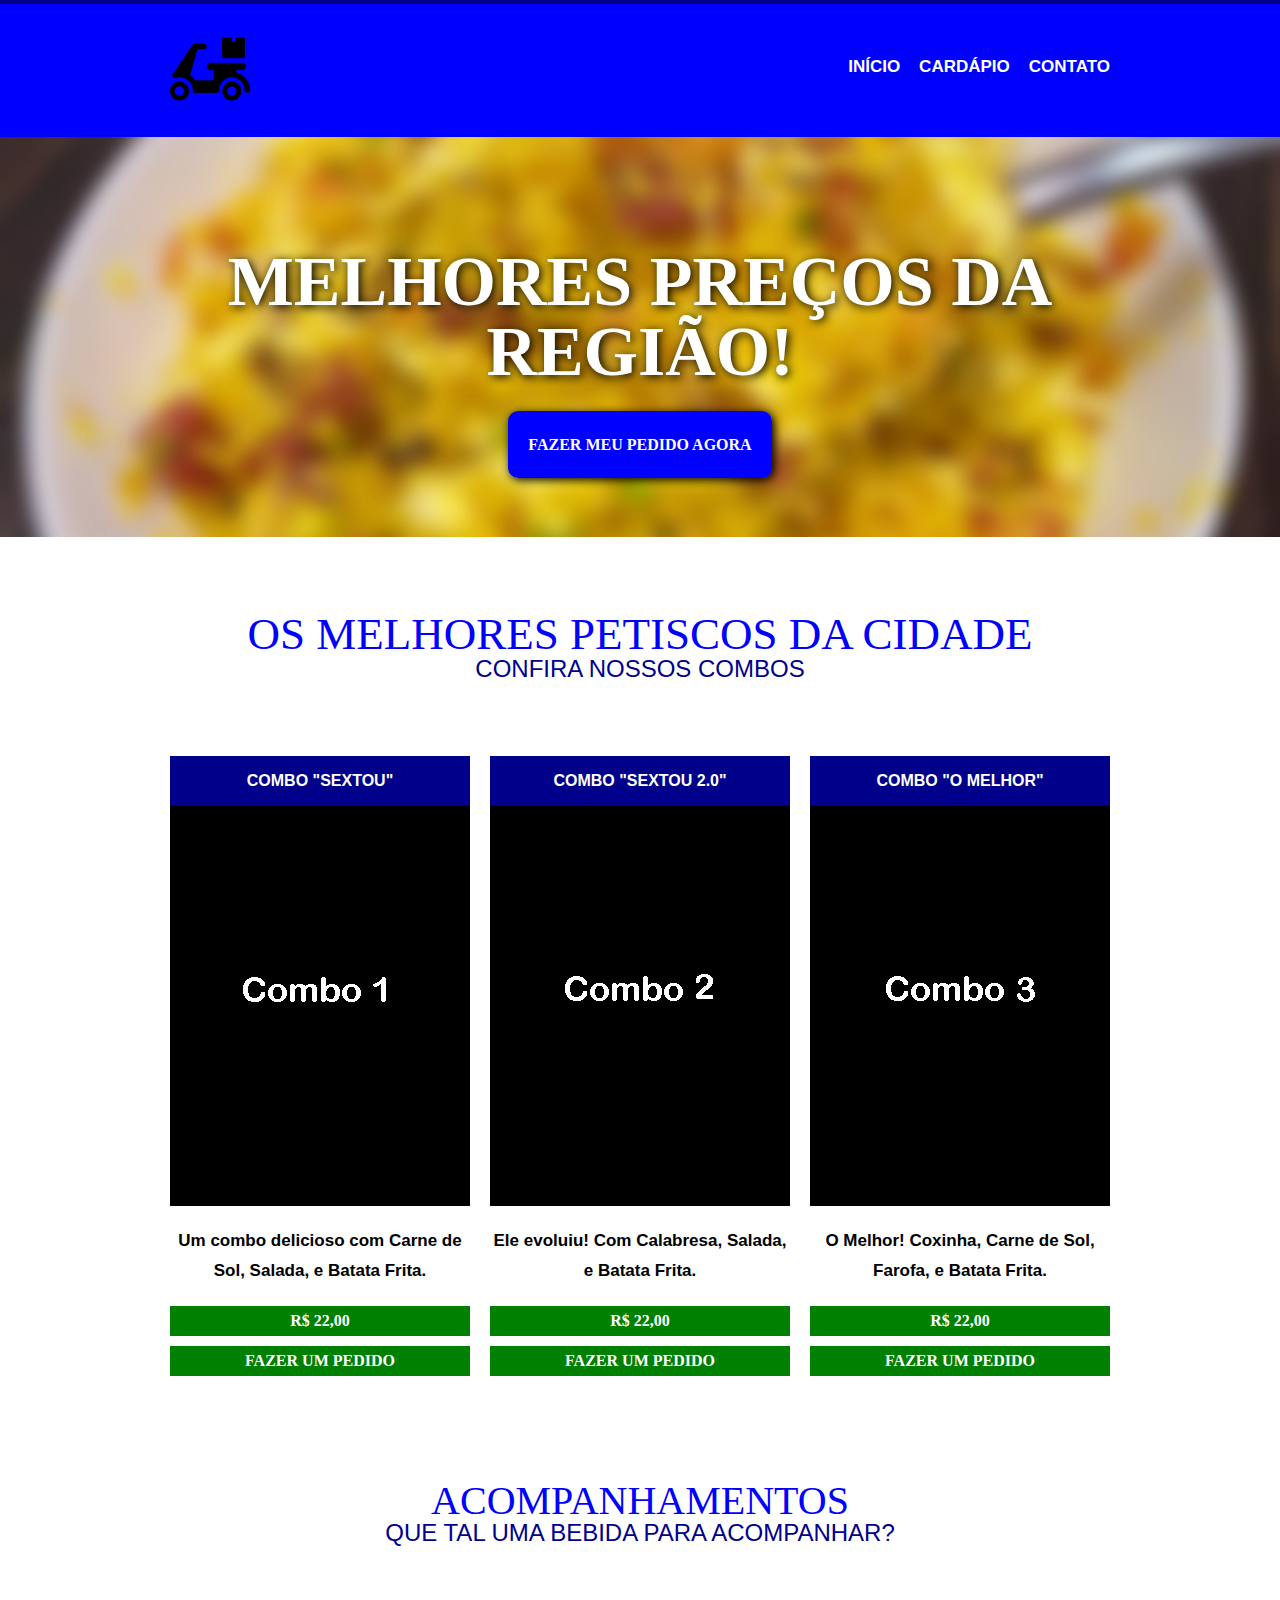
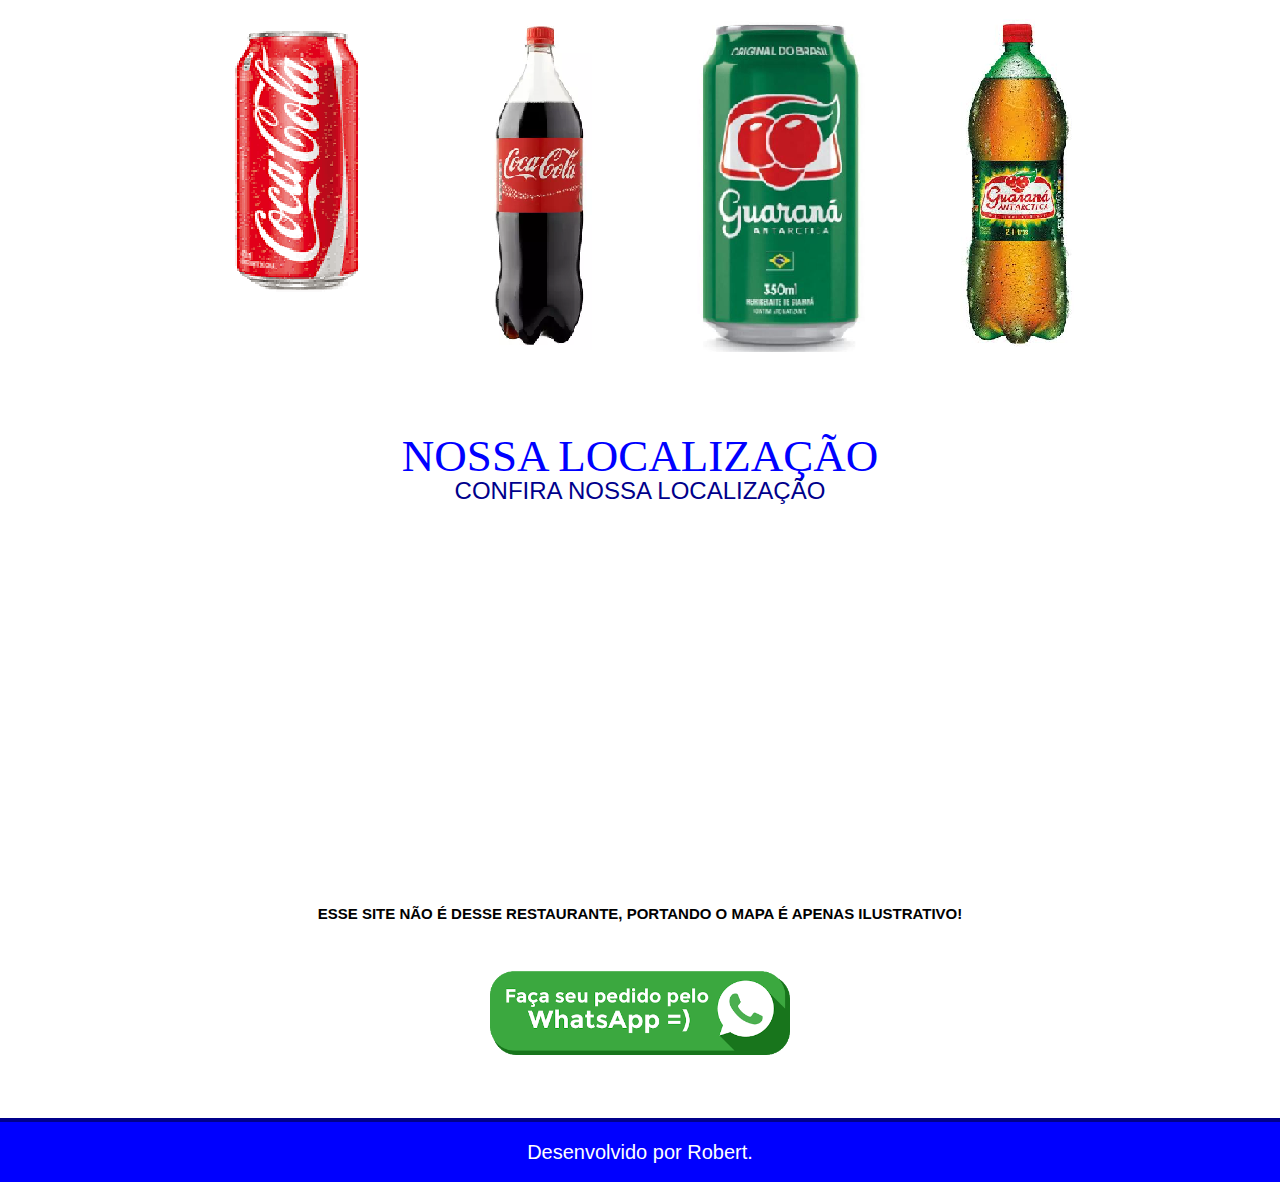
<file: HTML-CSS/DeliveryOnlineComWhatsapp/index.html>
<!DOCTYPE html>
<html>
<head>
	<meta charset="utf-8">
	<meta name="viewport" content="width=device-width, initial-scale=1">

	<title>Loja Tal Delivery</title>


	<link rel="stylesheet" href="css/style.css">
	<link rel="stylesheet" href="css/normalize.css">
	<link rel="stylesheet" href="css/reset.css">
	<link rel="stylesheet" href="css/grid.css">
	<link rel="stylesheet" href="css/mobile.css">

	<link rel="icon" type="image/png" href="img/logo.png"/>
</head>
<body>

<!-- Topo do Menu site-->

	<div class="one"> <!-- Isso é aquela barrinha no topo do meu --> </div>
	<header class="header">
		<div class="container">
			<a href="index.html" class="grid-4">
				<img src="img/logo.png" width="80px" alt="logo loja tal delivery" />
			</a>

		<nav class="grid-12 topo">
			<ul>

				<li><a href="index.html">Início</a></li>
				<li><a href="#">Cardápio</a></li>
				<li><a href="#">Contato</a></li>

			</ul>
		</nav>
		</div>
		
	</header>
	

<!-- Fim do Menu -->

<!-- Banner do site -->

<section class="banner">
	<div class="container">
		<h1>Melhores Preços da Região!</h1>
		<a href="#" target="_blank">Fazer meu pedido agora</a>
	</div>
</section>

<!-- Fim Banner -->

<!-- Combos -->

	<section class="petiscos">
		<div class="container">

			<h2>Os melhores petiscos da cidade</h2>
			<p>Confira nossos combos</p>

			<ul class="combo">

				<li class="grid-1-3">
					<h3>Combo "Sextou"</h3>
					<img src="img/combo1.png" alt="combo1">
					<p>Um combo delicioso com <strong>Carne de Sol</b>, <b>Salada</b>, e <b>Batata Frita.</b></p>
					<h4><a href="#">R$ 22,00</a></h4>
					<h4><a href="https://api.whatsapp.com/send?phone=5581988981009&text=Ol%C3%A1%2C%20pelo%20site%20e%20quero%20o%20*COMBO%20%22SEXTOU%22*" target="_blank">Fazer um pedido</a></h4>
				</li>


				<li class="grid-1-3">
					<h3>Combo "Sextou 2.0"</h3>
					<img src="img/combo2.png" alt="combo2">
					<p>Ele evoluiu! Com <b>Calabresa</b>, <b>Salada</b>, e <b>Batata Frita.</b></p>
					<h4><a href="#">R$ 22,00</a></h4>
					<h4><a href="#">Fazer um pedido</a></h4>
				</li>

				<li class="grid-1-3">
					<h3>Combo "O melhor"</h3>
					<img src="img/combo3.png" alt="combo3">
					<p>O Melhor! <b>Coxinha</b>, <b>Carne de Sol</b>, <b>Farofa</b>, <b>e Batata Frita.</b></p>
					<h4><a href="#">R$ 22,00</a></h4>
					<h4><a href="#">Fazer um pedido</a></h4>
				</li>
			</ul>
		</div>
	</section>

<!-- Fim dos Combos -->

<!-- Slide -->

<section class="slide">
	<div class="container">
		<h3>Acompanhamentos</h3>
		<p>Que tal uma bebida para acompanhar?</p>
		<div class="itens">
			<img src="img/coca-cola.png" alt="ColaCola">
			<img src="img/coca-cola2l.png" alt="ColaCola2L">
			<img src="img/guarana.png" alt="Guarana">
			<img src="img/guarana2l.png" alt="Guarana2L">
			<img src="img/pepsi.png" alt="Pepsi">
			<img src="img/pepsi2l.png" alt="Pepsi2L">
		</div>
	</div>
</section>

<!-- Fim Slide -->

<!-- Localização -->
	<section class="localizacao">
		<div class="container">
			<h2>Nossa Localização</h2>
			<p>Confira nossa localização</p>

			<iframe class="mapa" src="https://www.google.com/maps/embed?pb=!1m18!1m12!1m3!1d63209.90982363726!2d-34.946882720898415!3d-8.038120899999985!2m3!1f0!2f0!3f0!3m2!1i1024!2i768!4f13.1!3m3!1m2!1s0x7ab19012db68f37%3A0x19a5dffb88c37efa!2sParraxax%C3%A1!5e0!3m2!1spt-BR!2sbr!4v1625757223040!5m2!1spt-BR!2sbr" width="600" height="450" style="border:0;" allowfullscreen="" loading="lazy"></iframe>

			<h4>Esse site não é desse restaurante, portando o mapa é apenas ilustrativo!</h4>

			<a href="#" target="_blank"><img src="img/pedidozap.png" alt="Fazer pedido" width="300"></a>
		</div>
	</section>
<!-- Fim Localização -->

<!-- Rodapé -->
	
	<div class="one"> </div>
		<section class="rodape">
			<div class="container">
				<h3>Desenvolvido por Robert.</h3>
			</div>
		</section>
<!-- Fim Rodapé -->
</body>
</html>
</file>
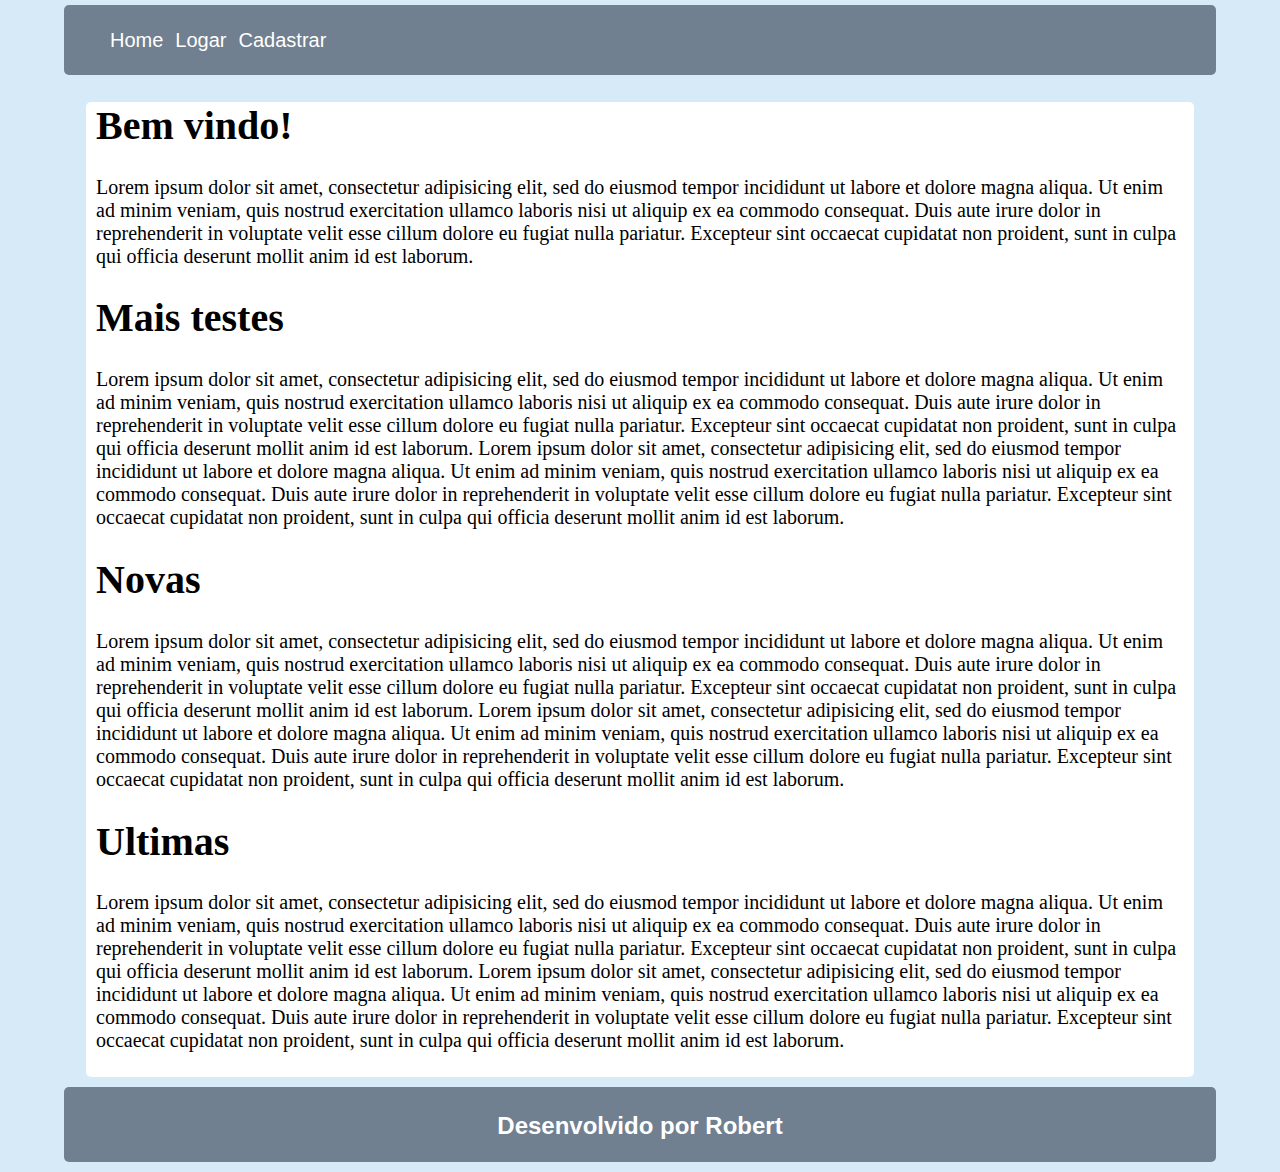
<file: HTML-CSS/PainelLogin/index.html>
<!doctype html>
	<html>
		<head>
			<title>Inicio | Site</title>
			
			<meta charset="utf-8">
			<meta http-equiv="X-UA-Compatible" content="IE=edge">
			<meta name="viewport" content="width=device-width, initial-scale=1.0">

			<link rel="stylesheet" href="CSS/index.css">
		</head>


		<body>
			<div id="menu">
				<ul>
					<li><a href="index.html">Home</a></li>
					<li><a href="login.html">Logar</a></li>
					<li><a href="cadastrar.html">Cadastrar</a></li>
				</ul>
			</div>

			<div id="main">
				<h1>Bem vindo!</h1>
				<p>Lorem ipsum dolor sit amet, consectetur adipisicing elit, sed do eiusmod
				tempor incididunt ut labore et dolore magna aliqua. Ut enim ad minim veniam,
				quis nostrud exercitation ullamco laboris nisi ut aliquip ex ea commodo
				consequat. Duis aute irure dolor in reprehenderit in voluptate velit esse
				cillum dolore eu fugiat nulla pariatur. Excepteur sint occaecat cupidatat non
				proident, sunt in culpa qui officia deserunt mollit anim id est laborum.</p>

				<h1>Mais testes</h1>
				<p>Lorem ipsum dolor sit amet, consectetur adipisicing elit, sed do eiusmod
				tempor incididunt ut labore et dolore magna aliqua. Ut enim ad minim veniam,
				quis nostrud exercitation ullamco laboris nisi ut aliquip ex ea commodo
				consequat. Duis aute irure dolor in reprehenderit in voluptate velit esse
				cillum dolore eu fugiat nulla pariatur. Excepteur sint occaecat cupidatat non
				proident, sunt in culpa qui officia deserunt mollit anim id est laborum.
				Lorem ipsum dolor sit amet, consectetur adipisicing elit, sed do eiusmod
				tempor incididunt ut labore et dolore magna aliqua. Ut enim ad minim veniam,
				quis nostrud exercitation ullamco laboris nisi ut aliquip ex ea commodo
				consequat. Duis aute irure dolor in reprehenderit in voluptate velit esse
				cillum dolore eu fugiat nulla pariatur. Excepteur sint occaecat cupidatat non
				proident, sunt in culpa qui officia deserunt mollit anim id est laborum.
				</p>
				<h1>Novas</h1>
				<p>Lorem ipsum dolor sit amet, consectetur adipisicing elit, sed do eiusmod
				tempor incididunt ut labore et dolore magna aliqua. Ut enim ad minim veniam,
				quis nostrud exercitation ullamco laboris nisi ut aliquip ex ea commodo
				consequat. Duis aute irure dolor in reprehenderit in voluptate velit esse
				cillum dolore eu fugiat nulla pariatur. Excepteur sint occaecat cupidatat non
				proident, sunt in culpa qui officia deserunt mollit anim id est laborum.
				Lorem ipsum dolor sit amet, consectetur adipisicing elit, sed do eiusmod
				tempor incididunt ut labore et dolore magna aliqua. Ut enim ad minim veniam,
				quis nostrud exercitation ullamco laboris nisi ut aliquip ex ea commodo
				consequat. Duis aute irure dolor in reprehenderit in voluptate velit esse
				cillum dolore eu fugiat nulla pariatur. Excepteur sint occaecat cupidatat non
				proident, sunt in culpa qui officia deserunt mollit anim id est laborum.
				</p>
				<h1>Ultimas</h1>
				<p>Lorem ipsum dolor sit amet, consectetur adipisicing elit, sed do eiusmod
				tempor incididunt ut labore et dolore magna aliqua. Ut enim ad minim veniam,
				quis nostrud exercitation ullamco laboris nisi ut aliquip ex ea commodo
				consequat. Duis aute irure dolor in reprehenderit in voluptate velit esse
				cillum dolore eu fugiat nulla pariatur. Excepteur sint occaecat cupidatat non
				proident, sunt in culpa qui officia deserunt mollit anim id est laborum.
				Lorem ipsum dolor sit amet, consectetur adipisicing elit, sed do eiusmod
				tempor incididunt ut labore et dolore magna aliqua. Ut enim ad minim veniam,
				quis nostrud exercitation ullamco laboris nisi ut aliquip ex ea commodo
				consequat. Duis aute irure dolor in reprehenderit in voluptate velit esse
				cillum dolore eu fugiat nulla pariatur. Excepteur sint occaecat cupidatat non
				proident, sunt in culpa qui officia deserunt mollit anim id est laborum.
				</p>
			</div>

			<div id="footer">
				<h2>Desenvolvido por Robert</h2>
			</div>
		</body>
	</html>
</file>
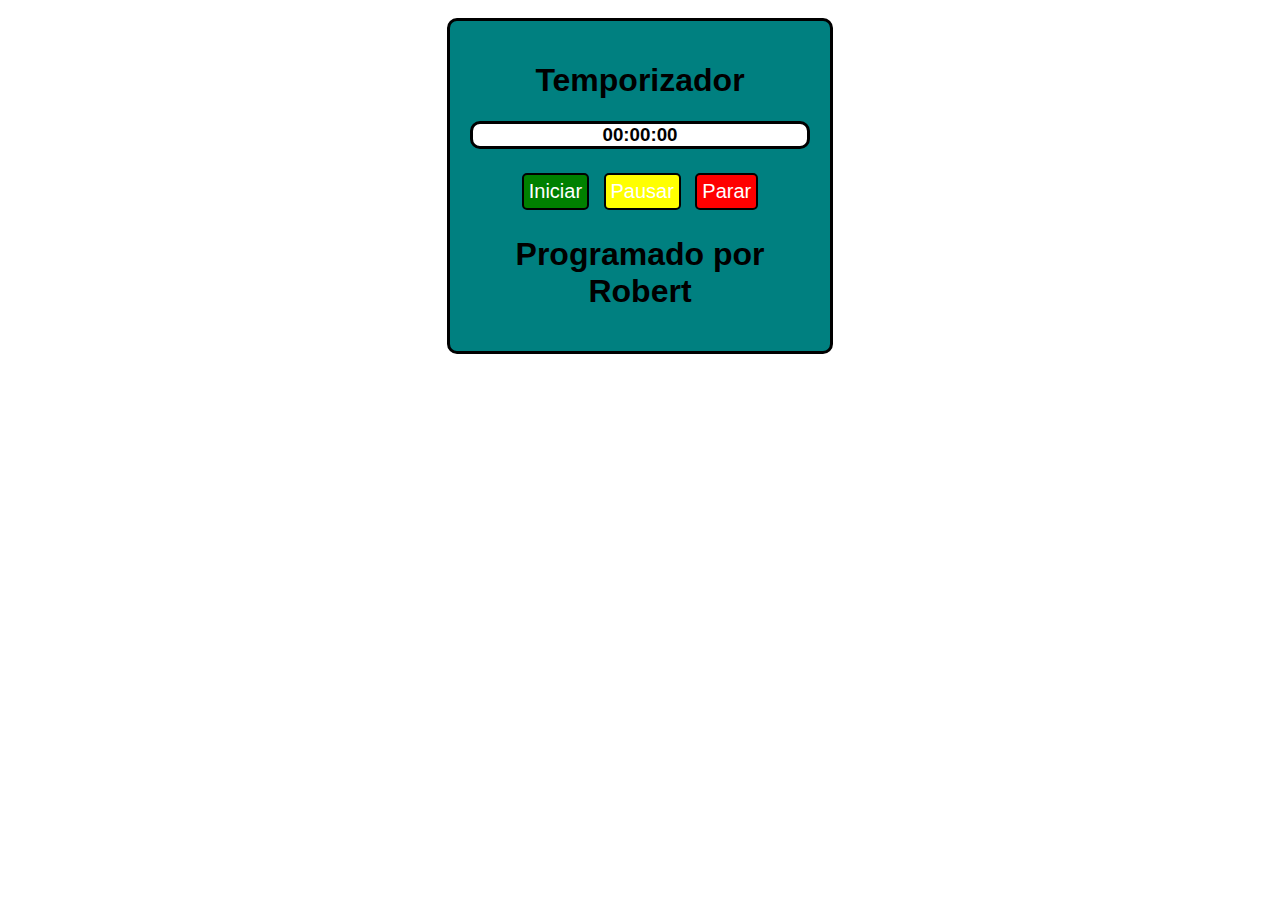
<file: Javascript/Temporizador/index.html>
<!DOCTYPE html>
<html>
<head>
	<meta charset="utf-8">
	<meta name="viewport" content="width=device-width, initial-scale=1">
	<link rel="stylesheet" type="text/css" href="style.css">
	<title>Cronometro</title>
</head>
<body>

	<br>
	<div class="container">
		<h1>Temporizador</h1>
		<h3 id="cont">00:00:00</h3>
		<button onclick="start()" class="btn-start">Iniciar</button>
		<button onclick="pause()" class="btn-pause">Pausar</button>
		<button onclick="stop()" class="btn-stop">Parar</button>
		<br>
	<h1>Programado por Robert</h1>
	</div>
</body>
<script src="script.js"></script>
</html>
</file>
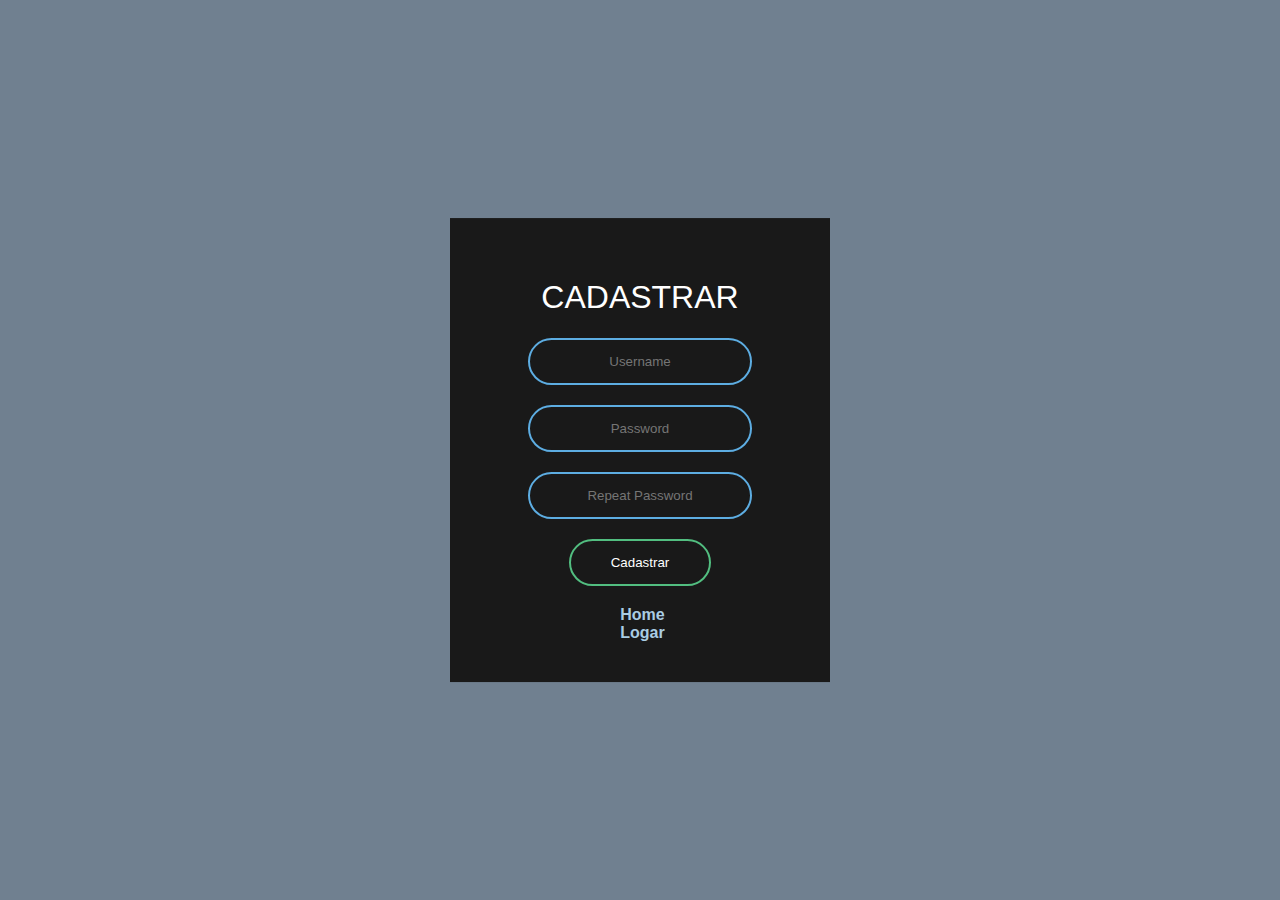
<file: HTML-CSS/PainelLogin/cadastrar.html>
<!doctype html>
	<html>
		<head>
			<title>Cadastrar | Site</title>

			<meta charset="utf-8">
			<meta http-equiv="X-UA-Compatible" content="IE=edge">
			<meta name="viewport" content="width=device-width, initial-scale=1.0">
			
			<link rel="stylesheet" href="CSS/cadastrar.css">
		</head>


		<body>

					<form class="box" action="login.html">
						<h1>Cadastrar</h1>
						<input type="text" name="User" placeholder="Username">
						<input type="password" name="Pass" placeholder="Password">
						<input type="password" name="Pass" placeholder="Repeat Password">
						<input type="submit" name="Cadastrar" value="Cadastrar">
						<h4><a href="index.html">Home</a></h4> <h4><a href="login.html">Logar</a></h4>
					</form>

		</body>
	</html>
</file>
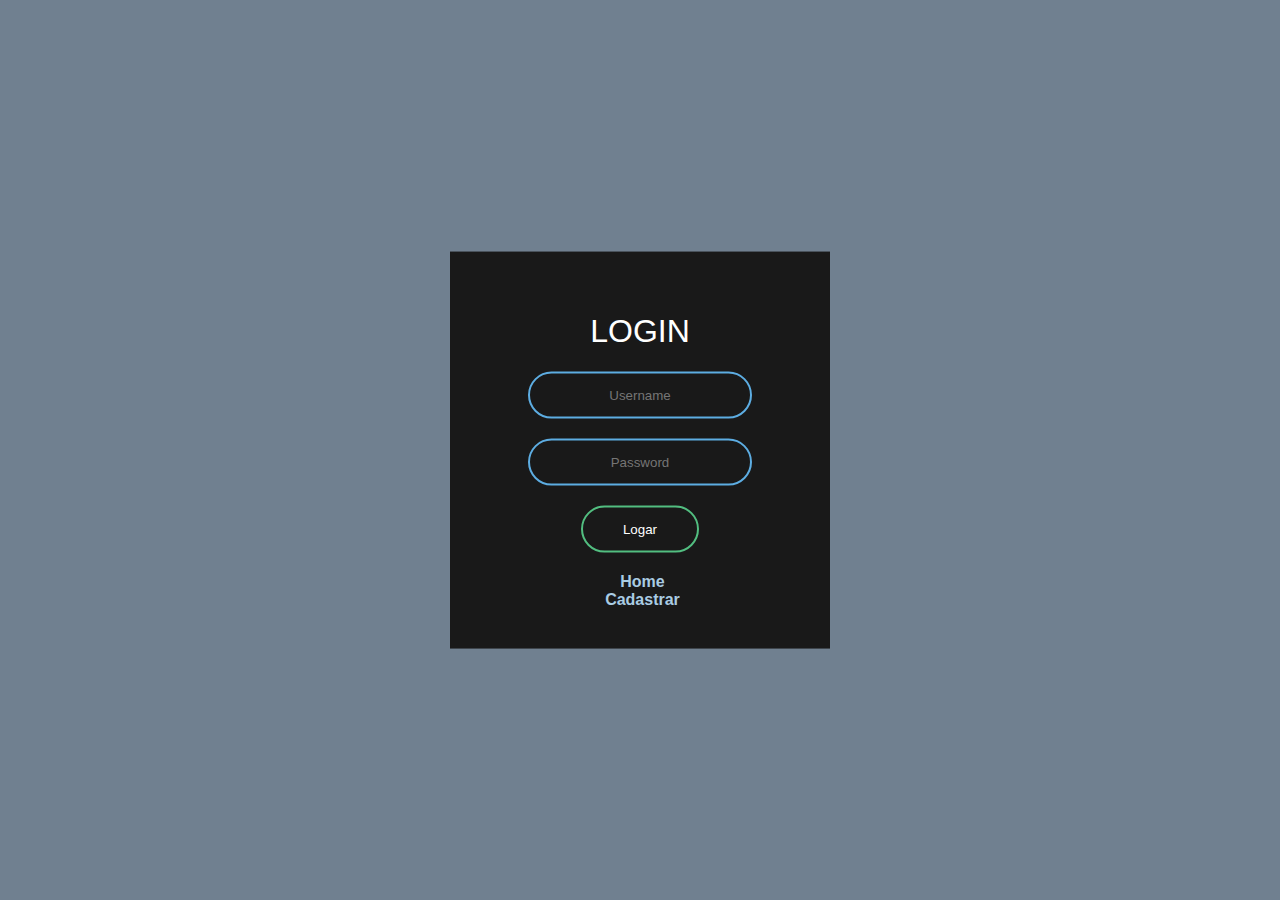
<file: HTML-CSS/PainelLogin/login.html>
<!doctype html>
	<html>
		<head>
			<title>Logar | Site</title>
			<meta charset="utf-8">
			<meta http-equiv="X-UA-Compatible" content="IE=edge">
			<meta name="viewport" content="width=device-width, initial-scale=1.0">

			<link rel="stylesheet" href="CSS/logar.css">
		</head>


		<body>

					<form class="box" action="index.html">
						<h1>Login</h1>
						<input type="text" name="User" placeholder="Username">
						<input type="password" name="Pass" placeholder="Password">
						<input type="submit" name="Logar" value="Logar">
						<h4><a href="index.html">Home</a></h4> <h4><a href="cadastrar.html">Cadastrar</a></h4>
					</form>

		</body>
	</html>
</file>
<file: HTML-CSS/DeliveryOnlineComWhatsapp/css/style.css>
img {
	max-width: 100%;
}

/* Scrollbar */

::-webkit-scrlbar
::-webkit-scrollbar-thumb

::-webkit-scrollbar-track {
	background: blue;
}
::-webkit-scrollbar {
	width: 6px;
	background: blue;
}
::-webkit-scrollbar-thumb {
	background: darkblue;
}

/* Menu do Site */
.one {
	width: 100%;
	height: 4px;
	background: darkblue;
}

.header {
	width: 100%;
	background: blue;
	padding: 25px;
}

.topo {
	text-align: right;
}

.topo ul li {
	display: inline-block;
	margin-left: 15px;
	margin-top: 30px;
}

.topo ul li a {
	font-family: Arial;
	font-size: 17px;
	font-weight: bold;
	color: white;
	text-transform: uppercase;
	line-height: 15px;
	text-decoration: none;
}

.topo ul li a:hover {
	color:  cyan;
}

/* Banner do site */

.banner {
	width: 100%;
	height: 400px;
	background:url(../img/banner.jpg) no-repeat center;
	background-size: cover;
	text-align: center;
}

.banner h1 {
	font-family: Oswald;
	font-size: 70px;
	font-weight: bold;
	color: white;
	text-transform: uppercase;
	margin-top: 110px;
	text-shadow: black 2px 2px 10px;
	margin-bottom: 50px;
}

.banner a {
	text-transform: uppercase;
	font-weight: bold;
	padding: 25px 20px;
	width: 50px;
	color: white;
	background: blue;
	border-radius: 10px;
	box-shadow: black 2px 2px 10px;
	text-decoration: none;
}

.banner a:hover {
	background: cyan;
	color: black;
	transition: all 0.3s;
	box-shadow: black 2px 2px 10px;
}

/* Combo de Petiscos */

.petiscos h2 {
	margin-top: 75px;
	font-family: Oswald;
	font-size: 45px;
	text-align: center;
	color: blue;
	text-transform: uppercase;
}

.petiscos p {
	font-family: Arial;
	font-size: 24px;
	color: darkblue;
	text-transform: uppercase;
	text-align: center;
}

.combo {
	margin-top: 75px;
}

.combo li {
	font-family: Arial;
	text-transform: uppercase;
	text-align: center;
	font-weight: bold;
	color: black;
	line-height: 50px;
	margin-bottom: 10px;
}

.combo img {
	-webkit-transition: -webkit-transform .5s ease;
	transition: transform .5s ease;
}

.combo img:hover {
	-webkit-transition: scale(1.1);
	transition: scale(1.1);
}

.combo h3 {
	background: darkblue;
	color: white;
	font-weight: bold;
}

.combo p {
	font-family: Arial;
	font-size: 17px;
	line-height: 30px;
	margin-bottom: 20px;
	color: black;
	text-transform: initial;
	text-align: center;
}

.combo h4 {
	background-color: green;
	color: white;
	font-family: Oswald;
	line-height: 30px;
	margin-top: 10px;
}

.combo h4 a {
	text-decoration: none;
	color: white;
}
.combo h4 a:hover {
	background-color: blue;
	color: white;
	transition: all 0.3s;
}

/* Slide */

.slide {
	margin-top: 20px;
}

.slide h3 {
	margin-top: 75px;
	font-family: Oswald;
	font-size: 40px;
	text-align: center;
	color: blue;
	text-transform: uppercase;
}

.slide p {
	font-family: Arial;
	font-size: 24px;
	color: darkblue;
	text-transform: uppercase;
	text-align: center;
	margin-bottom: 70px;
}

.itens {
	display: flex;
	overflow-x: auto;
}

.itens img {
	width: 100%;
	height: 100%;
	margin-left: 40px;
}

.slide {
	flex: none;
}

/* Localização */

.localizacao h2 {
	margin-top: 75px;
	font-family: Oswald;
	font-size: 45px;
	text-align: center;
	color: blue;
	text-transform: uppercase;
}
.localizacao p {
	font-family: Arial;
	font-size: 24px;
	color: darkblue;
	text-transform: uppercase;
	text-align: center;
}
.mapa {
	margin-top: 50px;
	width: 100%;
	height: 300px;
	text-align: center;
	margin-bottom: 50px;
}
.localizacao h4 {
	font-family: Arial;
	font-size: 15px;
	color: black;
	font-weight: bold;
	text-transform: uppercase;
	text-align: center;
}
.localizacao img {
	margin-top: 50px;
	margin-bottom: 50px;
}
.localizacao {
	text-align: center;
	margin-bottom: 10px;
}


/* Rodápé */

.rodape {
	width: 100%;
	height: 60px;
	background: blue;
}

.rodape h3 {
	font-family: Arial;
	font-size: 20px;
	color: white;
	text-align: center;
	line-height: 60px;
}
</file>
<file: HTML-CSS/DeliveryOnlineComWhatsapp/css/grid.css>
*, *:before, *:after {
  -webkit-box-sizing: border-box; 
  -moz-box-sizing: border-box; 
  box-sizing: border-box;
}

.img {
	max-width: 100%;
}

.container {
	width: 960px;
	margin: 0 auto;
	padding: 0px;
	position: relative;
}

.container:after, .container:before {
	content: " ";
	display: table;
}

.container:after {
	clear: both;
}

.grid-1, .grid-2, .grid-3, .grid-4, .grid-5, .grid-6, .grid-7, .grid-8, .grid-9, .grid-10, .grid-11, .grid-12, .grid-13, .grid-14, .grid-15, .grid-16, .grid-1-3 {
	float: left;
	margin-left: 10px;
	margin-right: 10px;
}

.grid-1 	{width: 40px;}
.grid-2 	{width: 100px;}
.grid-3 	{width: 160px;}
.grid-4 	{width: 220px;}
.grid-5 	{width: 280px;}
.grid-6 	{width: 340px;}
.grid-7 	{width: 400px;}
.grid-8 	{width: 460px;}
.grid-9 	{width: 520px;}
.grid-10 	{width: 580px;}
.grid-11 	{width: 640px;}
.grid-12 	{width: 700px;}
.grid-13 	{width: 760px;}
.grid-14 	{width: 820px;}
.grid-15 	{width: 880px;}
.grid-16 	{width: 940px;}
.grid-1-3	{width: 300px;}

@media only screen and (min-width: 788px) and (max-width: 979px) {

.container {
	width: 768px;
}

.grid-1		{width: 28px;}
.grid-2		{width: 76px;}
.grid-3		{width: 124px;}
.grid-4		{width: 172px;}
.grid-5		{width: 220px;}
.grid-6		{width: 268px;}
.grid-7		{width: 316px;}
.grid-8		{width: 364px;}
.grid-9		{width: 412px;}
.grid-10	{width: 460px;}
.grid-11	{width: 508px;}
.grid-12	{width: 556px;}
.grid-13	{width: 604px;}
.grid-14	{width: 652px;}
.grid-15	{width: 700px;}
.grid-16	{width: 748px;}
.grid-1-3	{width: 236px;}

}

@media only screen and (max-width: 787px) { 
.container {
	width: 300px;
}

.grid-1, .grid-2, .grid-3, .grid-4, .grid-5, .grid-6, .grid-7, .grid-8, .grid-9, .grid-10, .grid-11, .grid-12, .grid-13, .grid-14, .grid-15, .grid-16, .grid-1-3 {
	width: 300px;
	margin: 0 0 20px 0;
	float: none;
}

}
</file>
<file: HTML-CSS/DeliveryOnlineComWhatsapp/css/mobile.css>
/* Smartphone */

@media only screen and (max-width: 787px) {
	.header img {
		margin-left: 100px;
	}

	.header {
		position: relative;
		height: 390px;
	}

	.topo {
		text-align: center;
	}

	.topo ul li a {
		display: block;
		float: left;
		padding: 5px;
		border: 2px solid yellow;
		width: 220px;
		padding: 10px;
	}

	.banner {
		height: 600px;
	}

	.slide h3 {
		font-size: 30px;
	}

	.rodape {
		height: 120px;
	}

	.rodape h3 {
		line-height: 120px;
		font-size: 15px;
	}
}
</file>
<file: HTML-CSS/PainelLogin/CSS/index.css>
body {
	background: #D6EAF8;
	margin: 0;
	padding: 0;
}

#menu {
    font-family: sans-serif;
	margin-top: 5px;
    width:90%;
    height:70px;
    margin-left:auto;
    margin-right:auto;
    background-color:#708090;
    border-radius: 5px;;
}

#menu ul {
    margin:auto;
    list-style-type:none;
    font-size:20px;
}

#menu ul li {
    position: relative;
    float:left;
}

#menu ul li a {
    text-decoration:none;
    float:left;
    color: white;
    display:block;
    width:auto;
    height: 40px;
    line-height:40px;
    padding-right:6px;
    padding-left:6px;
    margin-top:15px;
}
#menu ul li a:hover {
    background-color:rgb(53, 53, 53);
    color:white;
    border-radius: 8px;
}

#main {
    margin: 5px 0 10px 0;
    width:85%;
    height:100%;
    margin-left:auto;
    margin-right:auto;
    background-color:white;
    border-radius: 5px;
    padding: 0 10px 5px 10px;
}

#main {
    font-size: 20px;
}

#footer {
    margin: 10px auto 10px auto;
    padding-top: 5px;
    width:90%;
    height:70px;    
    background-color:#708090;
    border-radius: 5px;
    color: white;
    font-family: sans-serif;
    text-align: center;
}
</file>
<file: Javascript/Temporizador/style.css>
body {
	margin: 0;
	padding: 0;
	font-family: sans-serif;
}

.container {
	margin: 0 auto;
	max-width: 340px;
	padding: 20px;
	border-radius: 10px;
	background-color: teal;
	border: 3px solid black;
	text-align: center;
}

h3 {
	background-color: white;
	border-radius: 10px;
	border: 3px solid black;
}

button {
	color: white;
	border: none;
	border: 2px solid black;
	padding: 5px;
	margin: 5px;
	font-size: 15pt;
	border-radius: 5px;
}

.btn-start {
	background-color: green;
}
.btn-pause {
	background-color: yellow;
}
.btn-stop {
	background-color: red;
}

button:hover {
	cursor: pointer;
}
</file>
<file: HTML-CSS/PainelLogin/CSS/cadastrar.css>
body {
	background: #708090;
	margin: 0;
	padding: 0;
	font-family: sans-serif;
}


.box {
	width: 300px;
	padding: 40px;
	position: absolute;
	top: 50%;
	left: 50%;
	transform: translate(-50%, -50%);
	background: #191919;
	text-align: center;}
.box h1 {
	color: white;
	text-transform: uppercase;
	font-weight: 450;
}
.box h4 {
	margin: auto;
	padding: 0;
	padding-left: 5px;
}
.box h4 a {
	color: #A9CCE3;
	text-decoration: none;
	justify-content: center;
	border: none;
	width: 200px;
}
.box h4 a:hover {
	color: white;
	border: 2px solid #52BE80;
	background: #52BE80;
	border-radius: 20px;
}
.box input[type = "text"],.box input[type = "password"] {
	border: 0;
	background: none;
	display: block;
	margin: 20px auto;
	text-align: center;
	border: 2px solid #5DADE2;
	border-radius: 24px;
	padding: 14px 10px;
	width: 200px;
	outline: none;
	color: white;
	transition: 0.25s;
}
.box input[type = "text"]:focus, .box input[type = "password"]:focus {
	width: 280px;
	border-color: #52BE80;
}
.box input[type = "submit"] {
	border: 0;
	background: none;
	display: block;
	margin: 20px auto;
	text-align: center;
	border: 2px solid #52BE80;;
	border-radius: 24px;
	padding: 14px 40px;
	outline: none;
	color: white;
	transition: 0.25s;
	cursor: pointer;
}
.box input[type = "submit"]:hover {
	background: #52BE80;
}
</file>
<file: HTML-CSS/PainelLogin/CSS/logar.css>
body {
	background: #708090;
	margin: 0;
	padding: 0;
	font-family: sans-serif;
}


.box {
	width: 300px;
	padding: 40px;
	position: absolute;
	top: 50%;
	left: 50%;
	transform: translate(-50%, -50%);
	background: #191919;
	text-align: center;}
.box h1 {
	color: white;
	text-transform: uppercase;
	font-weight: 450;
}
.box h4 {
	margin: auto;
	padding: 0;
	padding-left: 5px;
}
.box h4 a {
	color: #A9CCE3;
	text-decoration: none;
	justify-content: center;
	border: none;
	width: 200px;
}
.box h4 a:hover {
	color: white;
	border: 2px solid #52BE80;
	background: #52BE80;
	border-radius: 20px;
}
.box input[type = "text"],.box input[type = "password"] {
	border: 0;
	background: none;
	display: block;
	margin: 20px auto;
	text-align: center;
	border: 2px solid #5DADE2;
	border-radius: 24px;
	padding: 14px 10px;
	width: 200px;
	outline: none;
	color: white;
	transition: 0.25s;
}
.box input[type = "text"]:focus, .box input[type = "password"]:focus {
	width: 280px;
	border-color: #52BE80;
}
.box input[type = "submit"] {
	border: 0;
	background: none;
	display: block;
	margin: 20px auto;
	text-align: center;
	border: 2px solid #52BE80;;
	border-radius: 24px;
	padding: 14px 40px;
	outline: none;
	color: white;
	transition: 0.25s;
	cursor: pointer;
}
.box input[type = "submit"]:hover {
	background: #52BE80;
}
</file>
